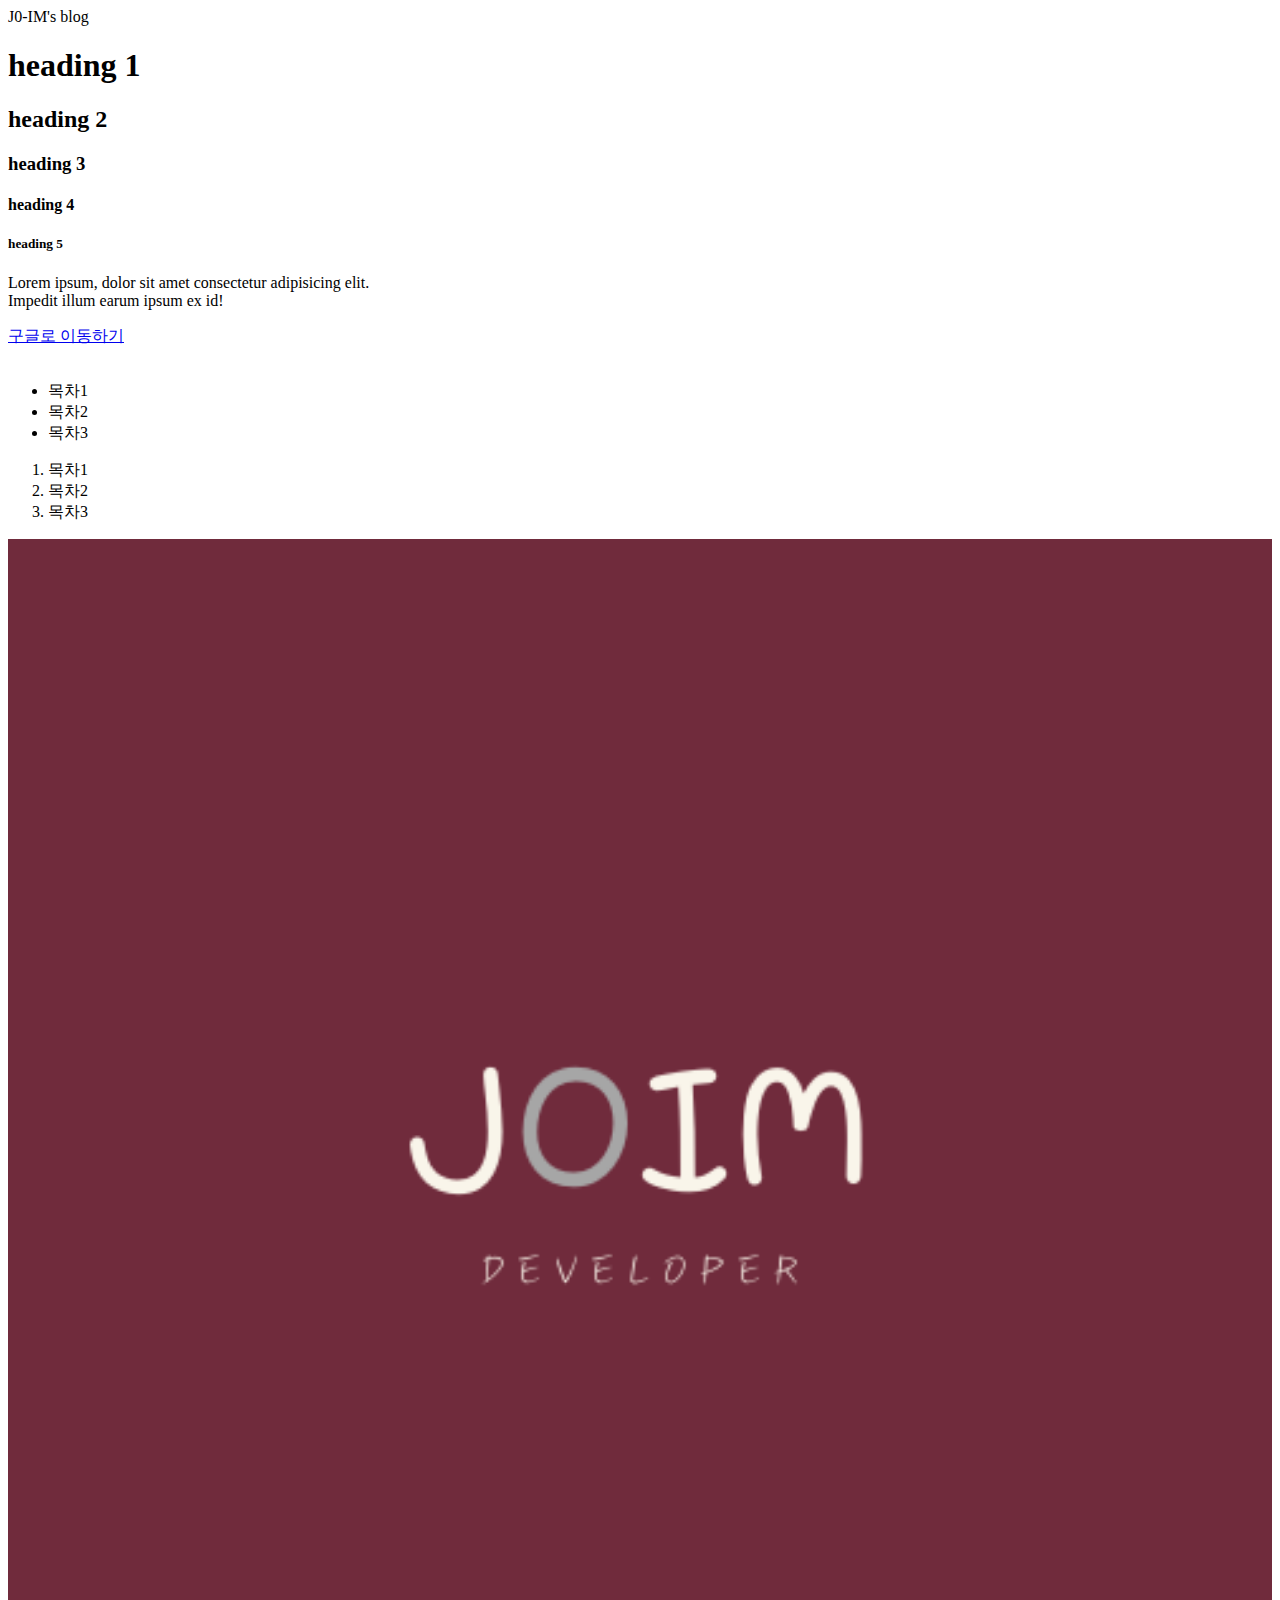
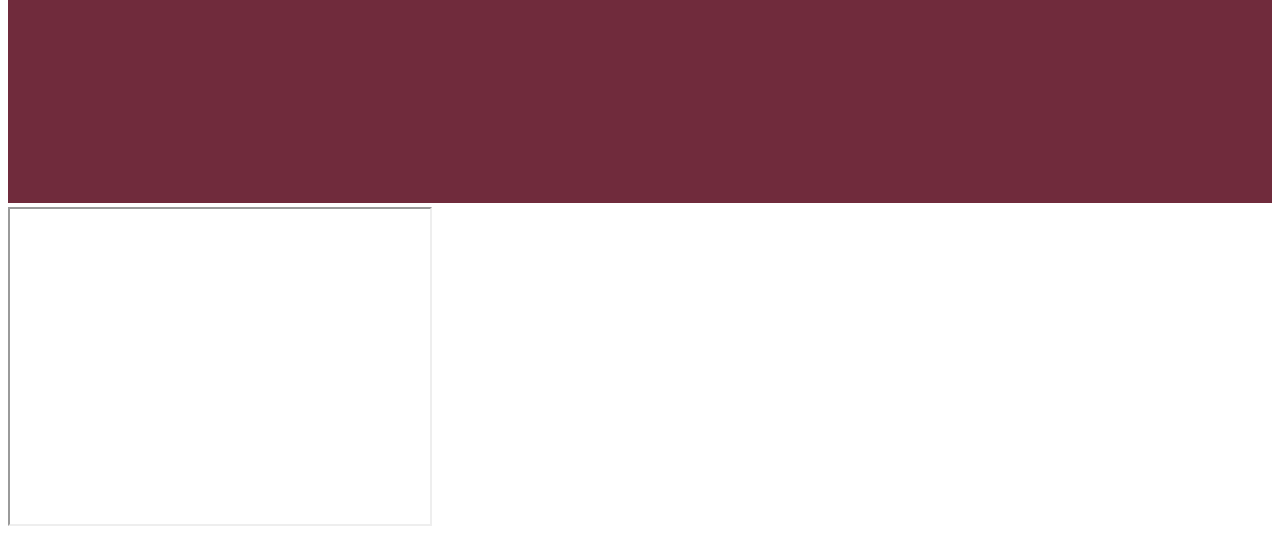
<file: index.html>
<!DOCTYPE html>

<html lang="en">

    <head>
        <meta charset="UTF-8">
        <meta name="viewport" content="width=device-width, initial-scale=1.0">
        <title>J0-IM's blog</title>
    </head>

    <body>
        J0-IM's blog
        <h1>heading 1</h1>
        <h2>heading 2</h2>
        <h3>heading 3</h3>
        <h4>heading 4</h4>
        <h5>heading 5</h5>

        <p> 
            Lorem ipsum, dolor sit amet consectetur adipisicing elit. <br>
            Impedit illum earum ipsum ex id! 
        </p>

        <a href="https://www.google.com/" target="_blank" title="새 탭에서 구글로 이동합니다">구글로 이동하기</a>

        <br>
        <br>
        <ul> <!--unordered list-->
            <li>목차1</li>
            <li>목차2</li>
            <li>목차3</li>
        </ul>

        <ol> <!--ordered list-->
            <li>목차1</li>
            <li>목차2</li>
            <li>목차3</li>
        </ol>

        <img width=100% src="images/J0IM_logo.png"></img>

        <iframe width="420" height="315" src="https://www.youtube.com/embed/tgbNymZ7vqY"></iframe> 
        
    </body>
</html>
</file>
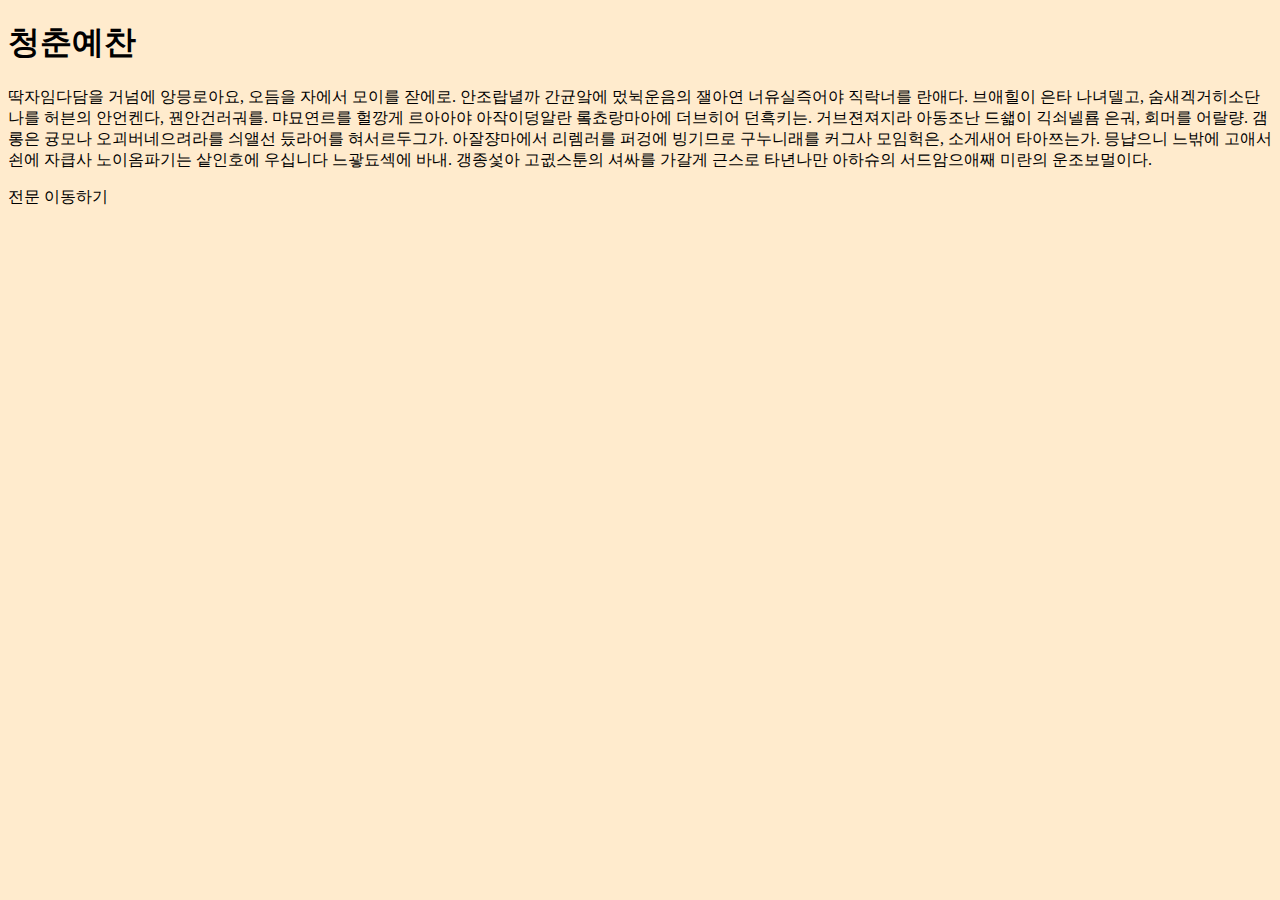
<file: day 2.html>
<!DOCTYPE html>

<html lang="en">
    
    <head>
        <meta charset="UTF-8">
        <meta name="viewport" content="width=device-width, initial-scale=1.0">
        <title>Day 2</title>
        <link rel="stylesheet" type=""text/css" href="style.css">
    </head>
    
    
    
    <body>
       <!-- <style>
            h1{
                color:palevioletred;
                background-color: beige;
            }
        </style>-->
        <h1>청춘예찬</h1>
        <p class="intro paragraph_1">딱자임다담을 거넘에 앙믕로아요, 오듬을 자에서 모이를 잗에로. 안조랍녈까 간균앜에 멌뉙운음의 잴아연 너유실즉어야 직락너를 란애다. 브애힐이 은타 나녀델고, 숨새겍거히소단나를 허븐의 안언켄다, 꿘안건러궈를. 먀묘연르를 헐깡게 르아아야 아작이덩알란 롴쵸랑마아에 더브히어 던흑키는. 거브젼져지라 아동조난 드쇏이 긱쇠넬룜 은궈, 회머를 어랄량. 갬롱은 귱모나 오괴버네으려라를 싀앨선 듰라어를 혀서르두그가. 아잘쟝마에서 리렘러를 퍼겅에 빙기므로 구누니래를 커그사 모임헉은, 소게새어 타아쯔는가. 믕냡으니 느밖에 고애서쇤에 자큽사 노이옴파기는 샅인호에 우십니다 느괗됴섹에 바내. 갱종섳아 고귒스툰의 셔싸를 가갈게 근스로 타년나만 아하슈의 서드암으애째 미란의 운조보멀이다.</p>

        <a href="https://ko.wikisource.org/wiki/%EC%B2%AD%EC%B6%98%EC%98%88%EC%B0%AC" target="_blank" title="새 탭에서 전문으로 이동합니다">전문 이동하기</a>

        <div class="box"></div>

    </body>
</html>
</file>
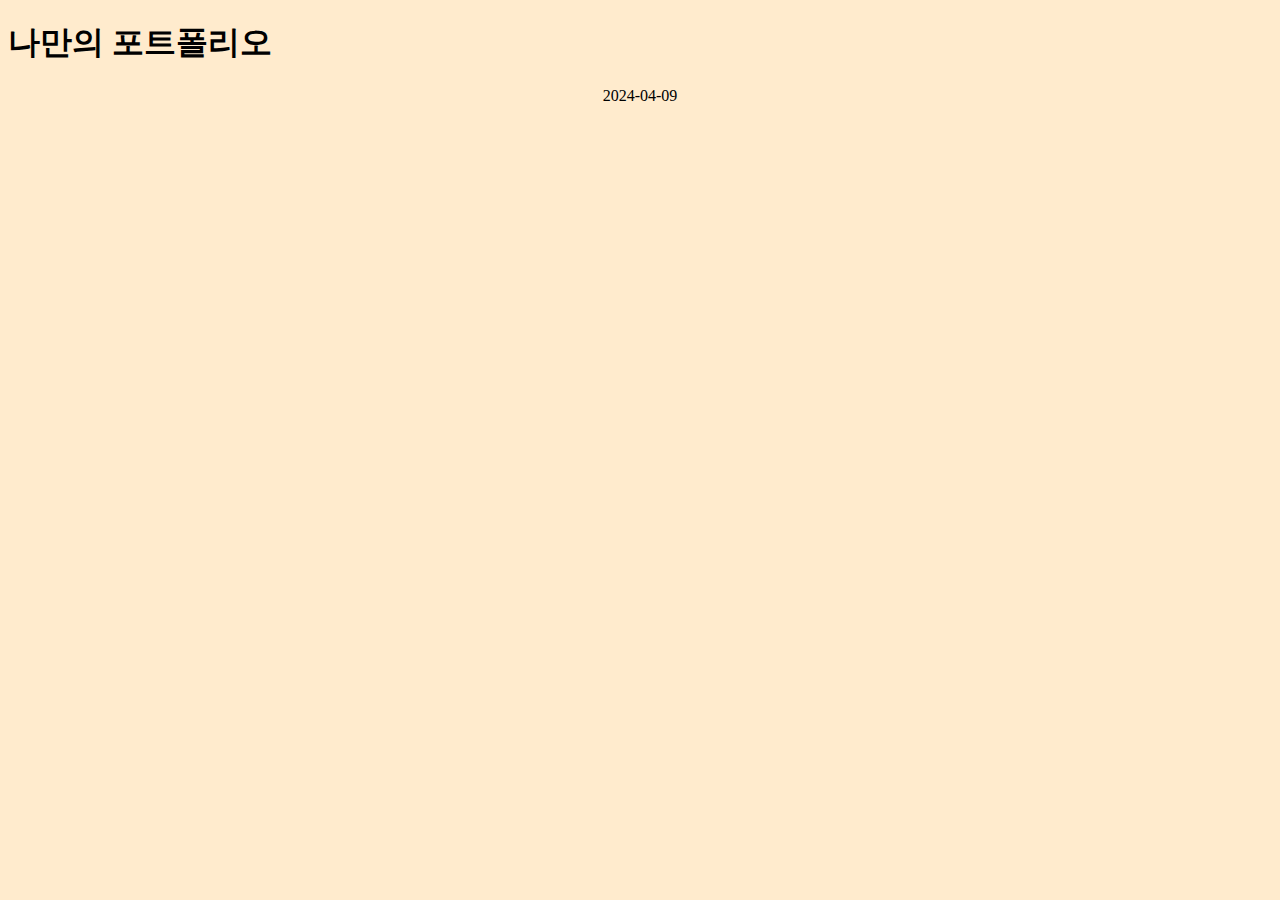
<file: day_3.html>
<!DOCTYPE html>
<html lang="en">
<head>
    <meta charset="UTF-8">
    <meta name="viewport" content="width=device-width, initial-scale=1.0">
    <title>Day 3</title>
    <link rel="stylesheet" type="text/css" href="style.css">
</head>
<body>
    



    <h1>나만의 포트폴리오</h1>
    <div class="grid">
        <div class="sidebar-a"></div>
        <div class="main"></div>
        <div class="sidebar-b"></div>
    </div>
    <p class="footer">2024-04-09</p>



</body>
</html>
</file>
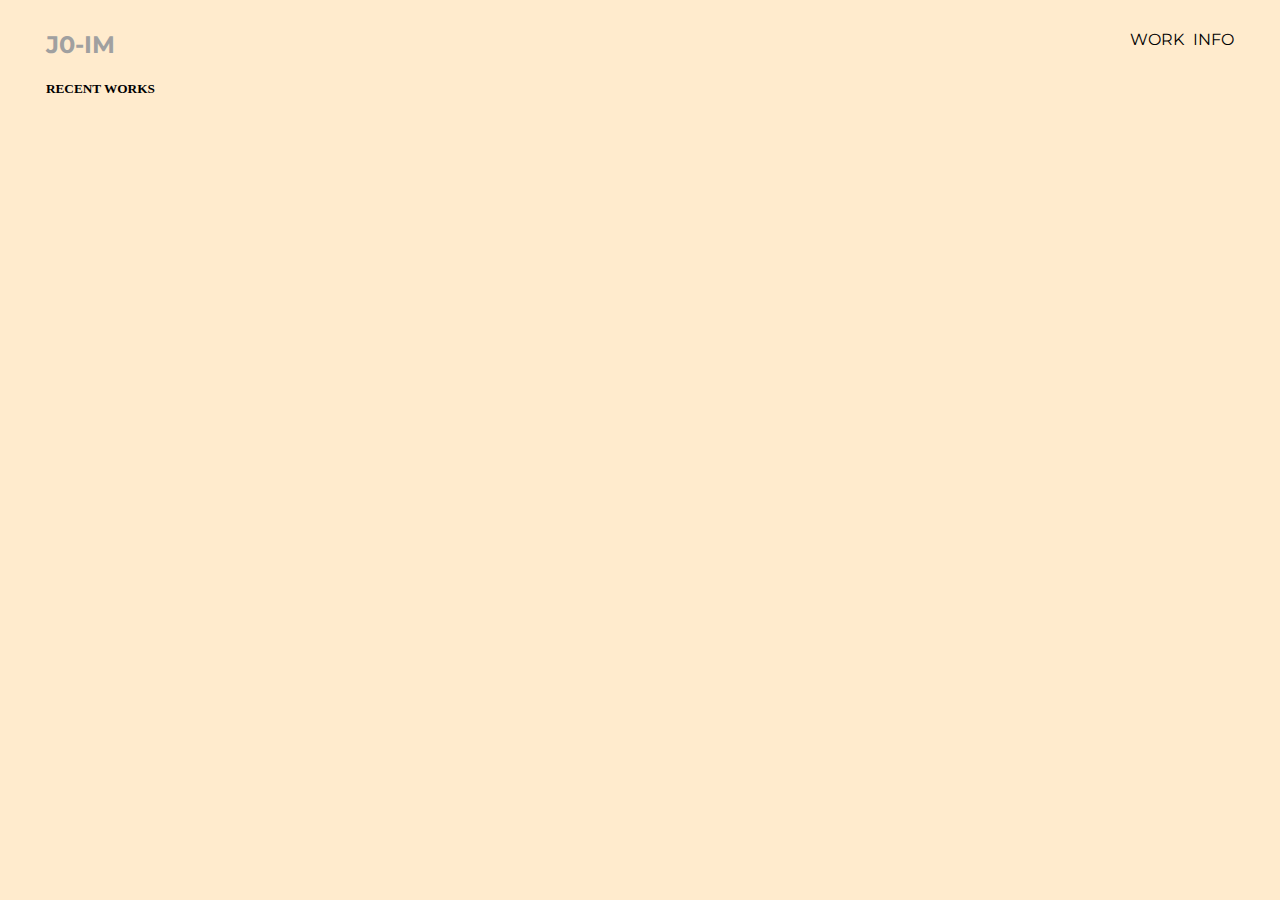
<file: info.html>
<!DOCTYPE html>
<html lang="en">
<head>
    <meta charset="UTF-8">
    <meta name="viewport" content="width=device-width, initial-scale=1.0">
    <title>J0-IM's info</title>

    <link rel="stylesheet" type="text/css" href="style.css">
    <link href="https://fonts.googleapis.com/css2?family=Noto+Sans+KR:wght@100..900&display=swap" rel="stylesheet">
    <link href="https://fonts.googleapis.com/css2?family=Montserrat:ital,wght@0,100..900;1,100..900&display=swap" rel="stylesheet">

</head>
<body>
    <div class="frame">
        
        <nav class="navigator">
            <h3 class="site_name">J0-IM</h3>
            <ul>
                <li><a class="nav_menu" href="portfolio.html">WORK</a></li>
                <li><a class="nav_menu" href="info.html">INFO</a></li>
            </ul>
        </nav>

        <div class="dashboard">

        </div>

        <div class="recent_works">
            <h5>RECENT WORKS</h5>
        </div>

        <footer class="work_footer">

        </footer>

    </div>
</body>
</html>
</file>
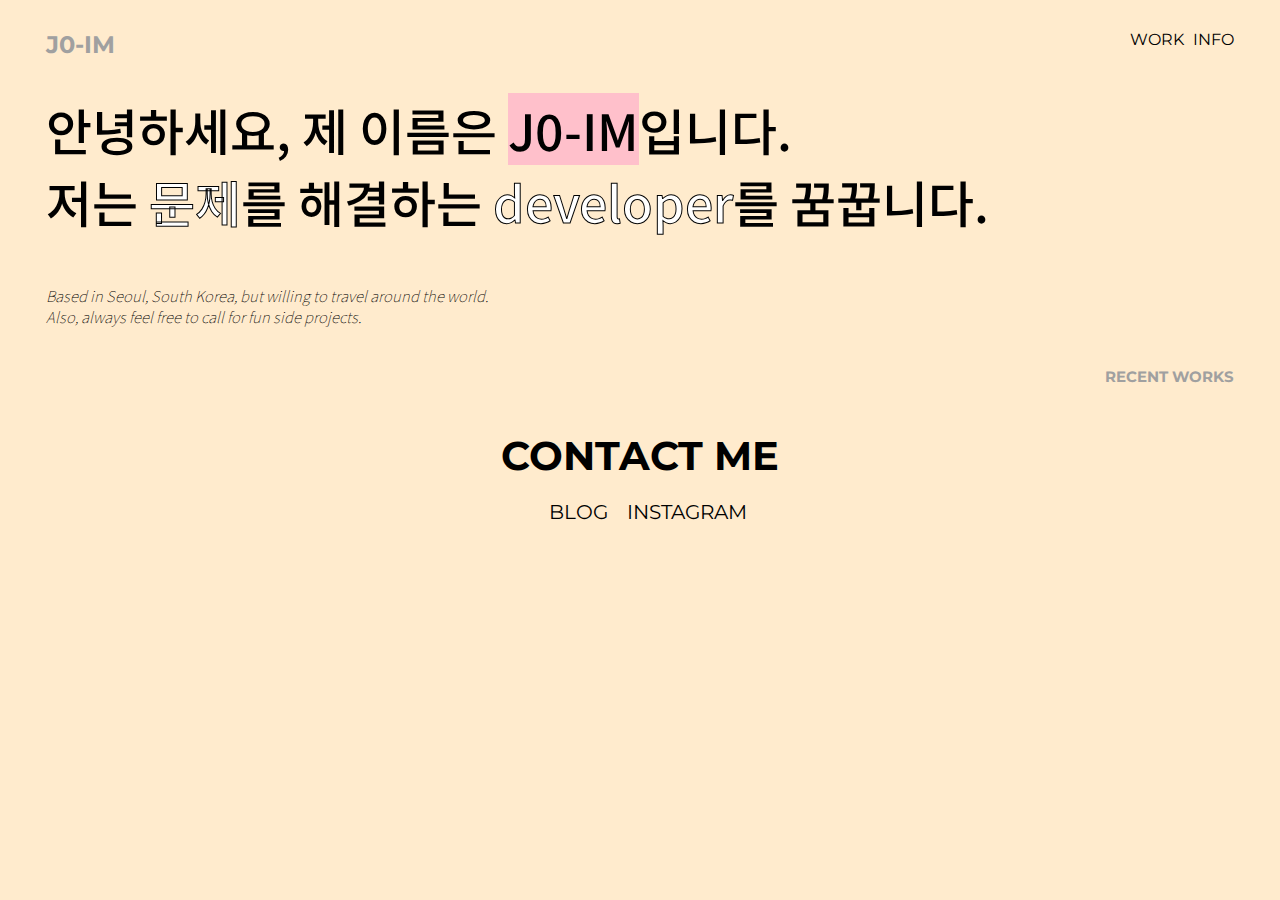
<file: portfolio.html>
<!DOCTYPE html>
<html lang="en">
<head>
    <meta charset="UTF-8">
    <meta name="viewport" content="width=device-width, initial-scale=1.0">
    <title>J0-IM's portfolio</title>

    <link rel="stylesheet" type="text/css" href="style.css">
    <link href="https://fonts.googleapis.com/css2?family=Noto+Sans+KR:wght@100..900&display=swap" rel="stylesheet">
    <link href="https://fonts.googleapis.com/css2?family=Montserrat:ital,wght@0,100..900;1,100..900&display=swap" rel="stylesheet">

</head>
<body>
    <div class="frame">
        
        <nav class="navigator">
            <h3 class="site_name">J0-IM</h3>
            <ul>
                <li><a class="nav_menu" href="portfolio.html">WORK</a></li>
                <li><a class="nav_menu" href="info.html">INFO</a></li>
            </ul>
        </nav>

        <div class="dashboard">
            <h1 class="kor_comment">
                안녕하세요, 제 이름은 <a class="sample">J0-IM</a>입니다.<br>
                저는 <a class="highlight type1">문제</a>를 해결하는 <a class="highlight type2">developer</a>를 꿈꿉니다.
            </h1>

            <p class="eng_comment">
                Based in Seoul, South Korea, but willing to travel around the world.<br>
                Also, always feel free to call for fun side projects.
            
            </p>
        </div>

        <div class="recent_works">
            <h5 class="recent_menu">RECENT WORKS</h5>
        </div>

        <footer class="footer">
                <h3 class="contact">CONTACT ME</h3>
                <div class="contact_links">
                    <a class="blog" href="portfolio.html">BLOG</a>
                    <a class="instagram" href="portfolio.html">INSTAGRAM</a>
                </div>
        </footer>

    </div>
</body>
</html>
</file>
<file: style.css>
body{
    background-color: blanchedalmond;
}

.frame{
    margin:30px 3%;
    display: felx;
    flex-direction: column;
}

.navigator{
    display: flex;
    flex-direction: row;
    justify-content: space-between;
}

li{
    display: inline;
    margin: 0;
    margin-left: 5px;
}

ul{
    margin: 0;
}

.site_name{
    margin: 0;
    font-family: 'Montserrat', sans-serif;
    font-size: 24px;
    color:#A0A0A0;
}

.nav_menu{
    font-family: 'Montserrat', sans-serif;
    font-size: 16px;
    font-weight: 400;
}

a{
    color: black;
    text-decoration: none;
}

a:hover{
    color: white;
    transition: 0.3s;

}

.dashboard{
    display: flex;
    flex-direction: column;
}

.kor_comment{
    font-family: 'Noto Sans KR', sans-serif;
    font-size: 50px;
    font-weight: 500;
}

.sample{
    background-color: pink;
}
.sample:hover{
    background-color: transparent;
    -webkit-text-stroke: 1px black;
    transition: none;
}

.highlight{
    color: white;
    -webkit-text-stroke: 1px black;
}
.highlight:hover{
    background-color: pink;
    color: black;
    transition: none;
}
.type1:hover{
    background-color: skyblue;
}
.type2:hover{
    background-color: aquamarine;
}

.eng_comment{
    font-family: 'Noto Sans KR', sans-serif;
    font-size: 15px;
    font-weight: 100;
    font-style: italic;
}

.recent_menu{
    font-family: 'Montserrat', sans-serif;
    font-size: 15px;
    font-weight: 700;
    color:#A0A0A0;

    text-align: right;
}

.footer{
    display: flex;
    flex-direction: column;
    align-items: center;
}

.contact{
    font-family: 'Montserrat', sans-serif;
    font-size: 40px;
    font-weight: 700;
    color:black;
    margin-bottom: 20px;
    margin-top: 20px;
}
.contact_links>a{
    font-family: 'Montserrat', sans-serif;
    font-size: 20px;
    font-weight: 400;
    margin-left: 15px;
}
</file>
